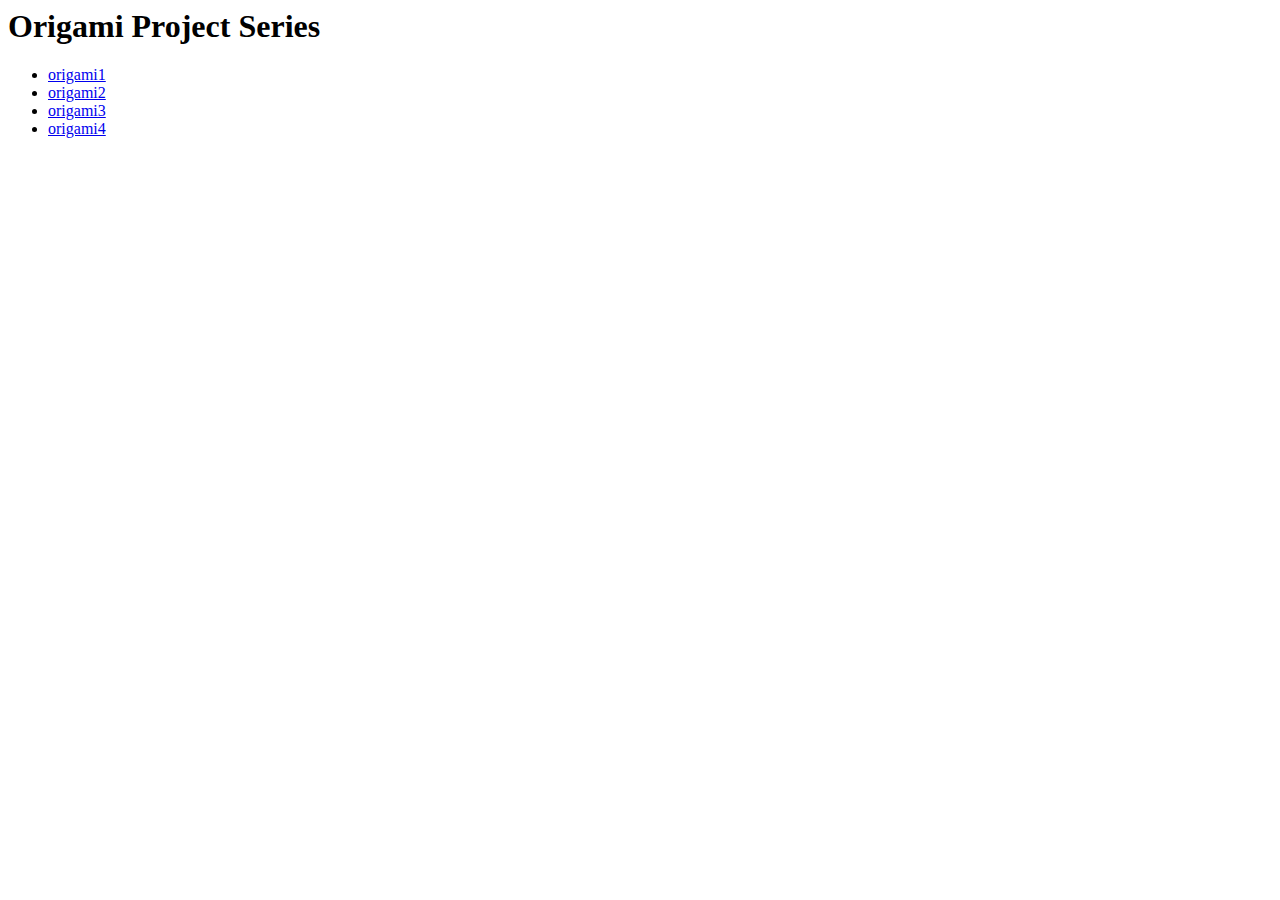
<file: index.html>
<html>
  <head>
    <title>
      Chooser
    </title>
  </head>
  <body>
    <h1>
      Origami Project Series
    </h1>
    <ul>
      <li>
        <a href="origami-1/index.html">
          origami1
        </a>
      </li>
      <li>
        <a href="origami-2/index.html">
          origami2
        </a>
      </li>
      <li>
        <a href="origami-3/index.html">
          origami3
        </a>
      </li>
      <li>
        <a href="origami-4/index.html">
          origami4
        </a>
      </li>
    </ul>
  </body>
</html>
</file>
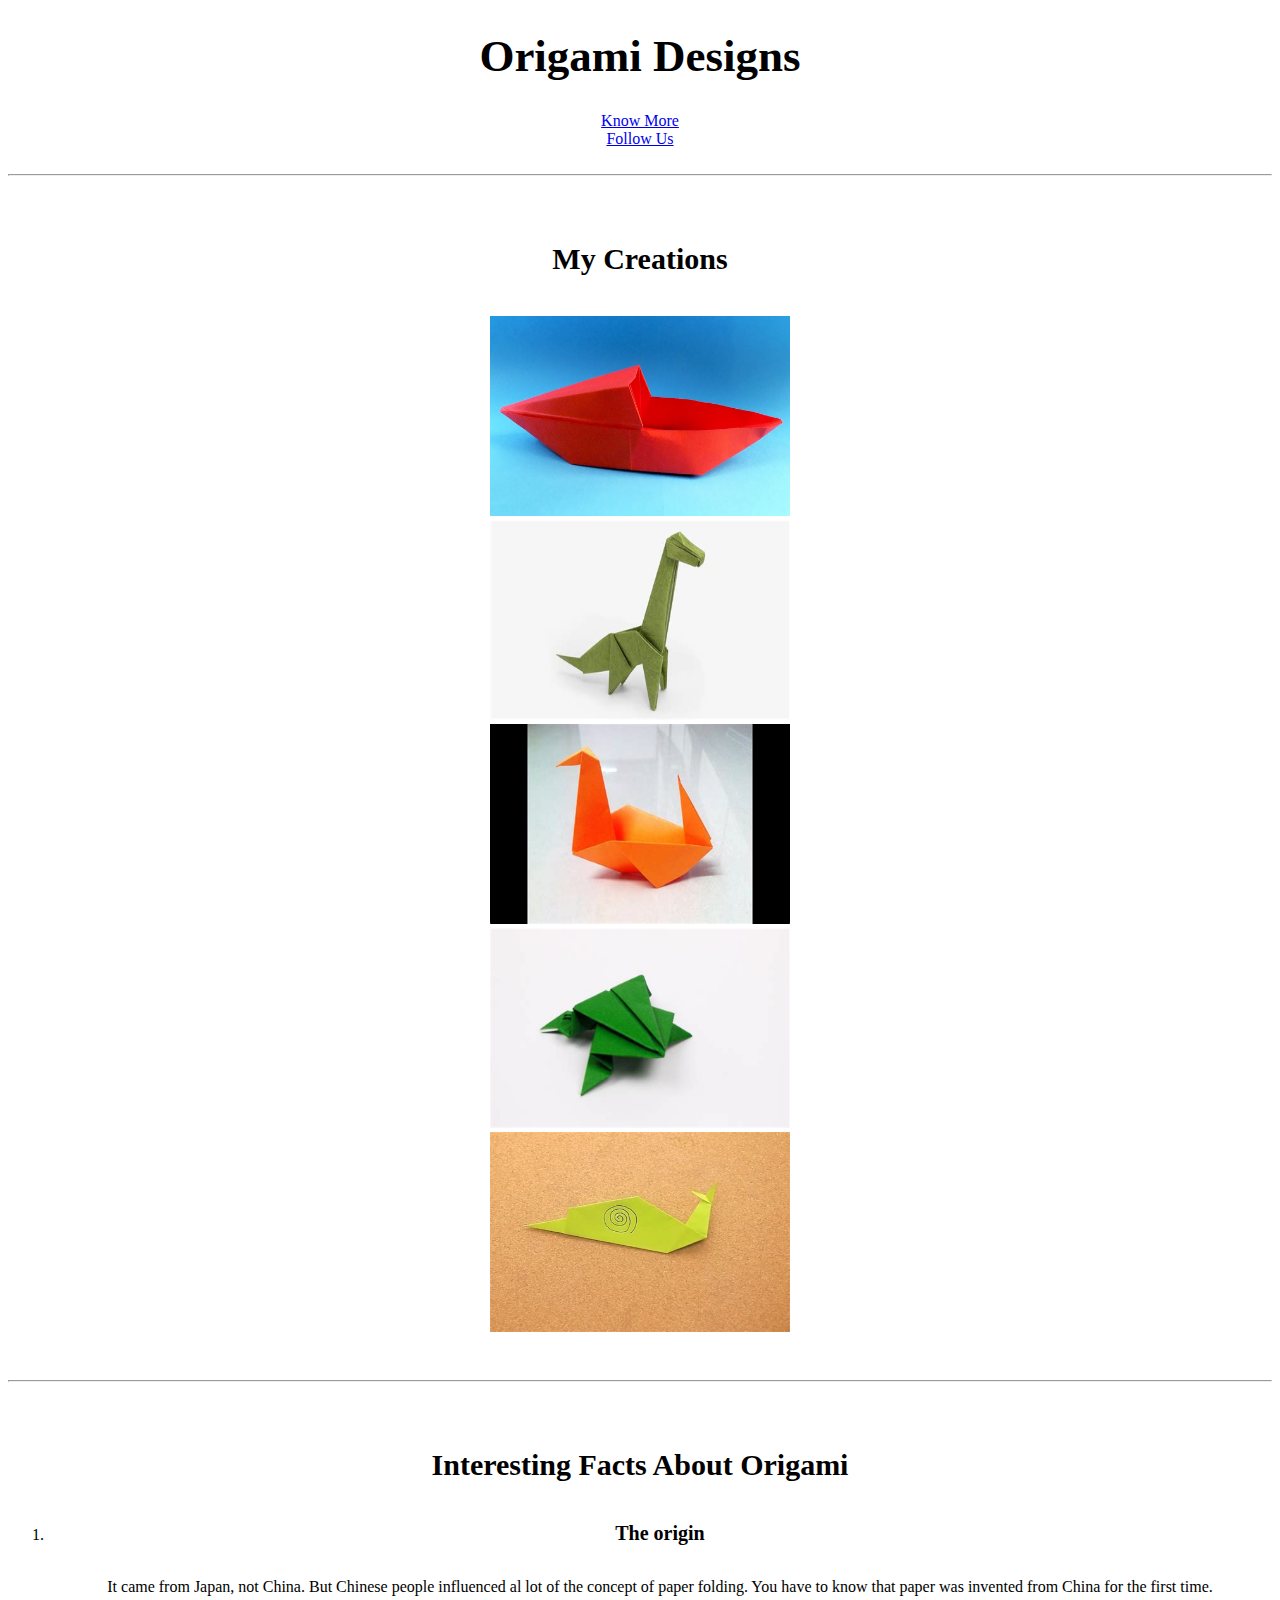
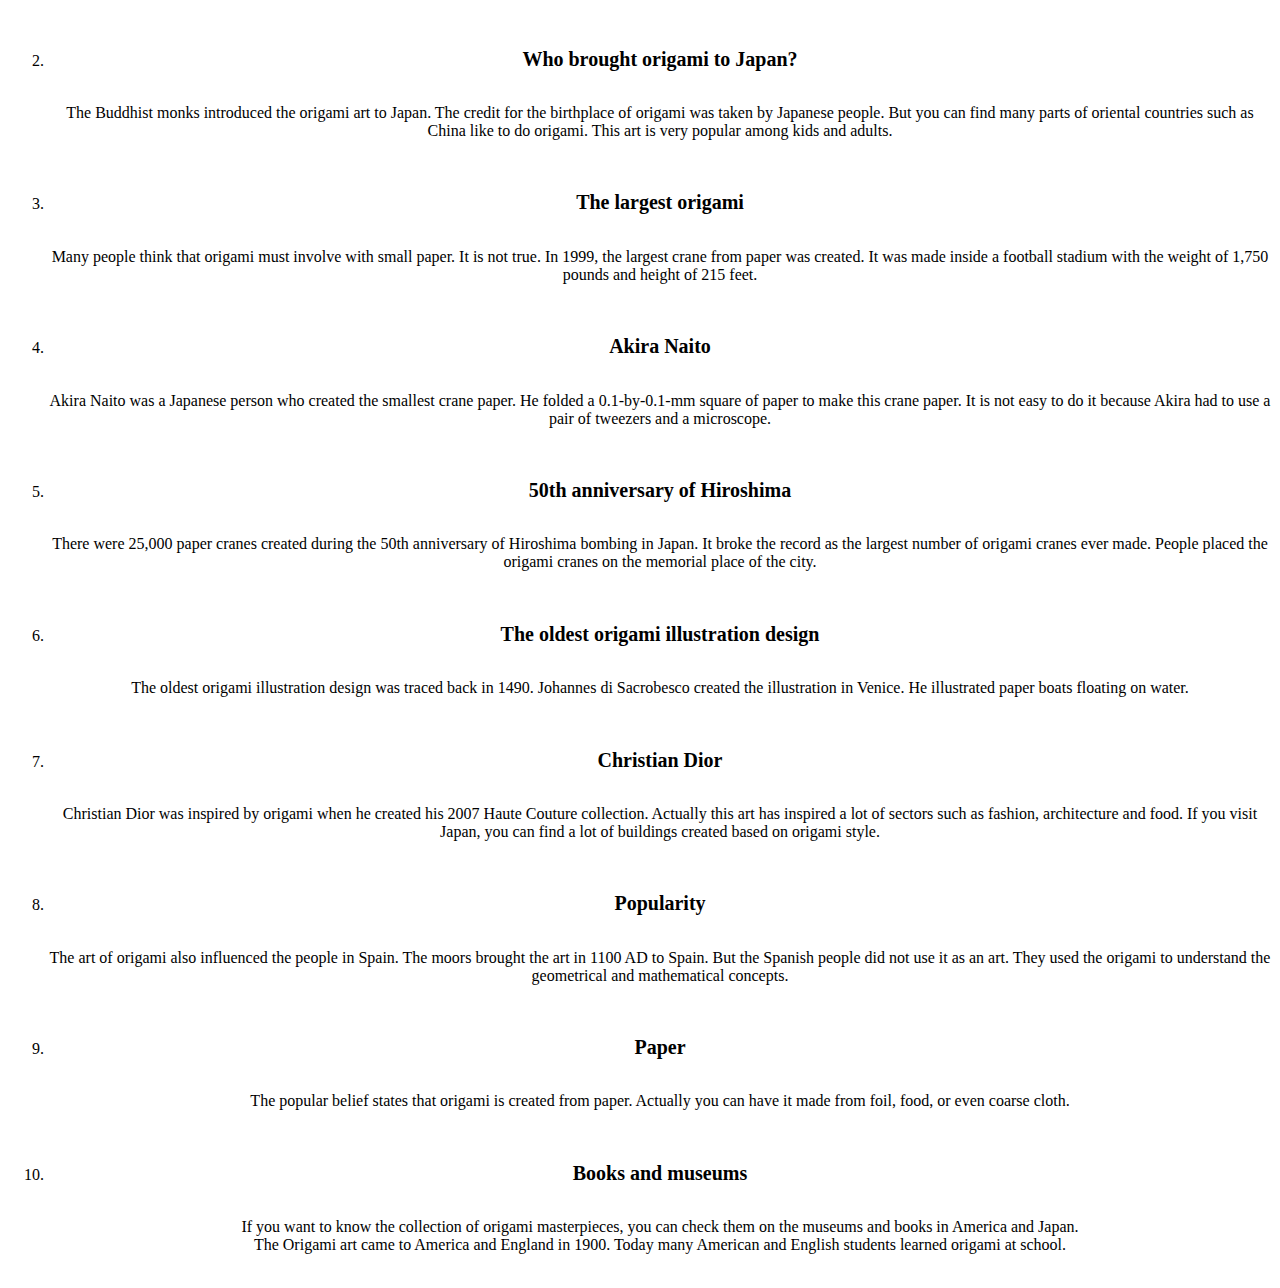
<file: origami-1/index.html>
<!DOCTYPE html>
<html>
	<head>
		<title>
			Origami Designs
		</title>
		<style>
			body {
				text-align: center;
			}
			h5 {
				font-size: 20px;
			}
			h4 {
				font-size: 30px;
			}
			h1 {
				font-size: 45px;
			}
		</style>
	</head>
	<body>
		<h1>
			Origami Designs
		</h1>
		<a href="about.html">Know More</a>
		<br>
		<a href="followus.html">Follow Us</a>
		<br><br>
		<hr>
		<br>
		
		<h4>
			My Creations
		</h4>
		
		<a href="https://youtu.be/9aUnX9KcZAs", target="_blank"><img src="boat.jpeg", width=300px, height=200px></a>
		<br>
		
		<a href="https://youtu.be/giFnDjjaS6Q", target="_blank"><img src="dino.jpeg", width=300px, height=200px></a>
		<br>
		
		<a href="https://youtu.be/9_9pcGwx41Q", target="_blank"><img src="duck.jpeg", width=300px, height=200px></a>
		<br>
		
		<a href="https://youtu.be/PT2mwVuC2mU", target="_blank"><img src="frog.jpeg", width=300px, height=200px></a>
		<br>
		
		<a href="https://youtu.be/waXRvEaXhA0", target="_blank"><img src="snail.jpeg", width=300px, height=200px></a>
		<br>
		<br><br>
		<hr>
		<br>
		
		<p>
			<h4>
				Interesting Facts About Origami
			</h4>
			
			<ol>
				<li>
					<h5>
						The origin
					</h5>
					 It came from Japan, not China. But Chinese people influenced al lot of the concept of paper folding. You have to know that paper was invented from China for the first time.
				</li>
				<br>
				
				<li>
					<h5>
						Who brought origami to Japan?
					</h5>
					The Buddhist monks introduced the origami art to Japan. The credit for the birthplace of origami was taken by Japanese people. But you can find many parts of oriental countries such as China like to do origami. This art is very popular among kids and adults.
				</li>
				<br>
				
				<li>
					<h5>
						The largest origami
					</h5>
					 Many people think that origami must involve with small paper. It is not true. In 1999, the largest crane from paper was created. It was made inside a football stadium with the weight of 1,750 pounds and height of 215 feet.
				</li>
				<br>
				
				<li>
					<h5>
						Akira Naito
					</h5>
					 Akira Naito was a Japanese person who created the smallest crane paper. He folded a 0.1-by-0.1-mm square of paper to make this crane paper. It is not easy to do it because Akira had to use a pair of tweezers and a microscope.
				</li>
				<br>
				
				<li>
					<h5>
						50th anniversary of Hiroshima
					</h5>
					There were 25,000 paper cranes created during the 50th anniversary of Hiroshima bombing in Japan. It broke the record as the largest number of origami cranes ever made. People placed the origami cranes on the memorial place of the city.
				</li>
				<br>
				
				<li>
					<h5>
						 The oldest origami illustration design
					</h5>
					The oldest origami illustration design was traced back in 1490. Johannes di Sacrobesco created the illustration in Venice. He illustrated paper boats floating on water.
				</li>
				<br>
				
				<li>
					<h5>
						Christian Dior
					</h5>
					Christian Dior was inspired by origami when he created his 2007 Haute Couture collection. Actually this art has inspired a lot of sectors such as fashion, architecture and food. If you visit Japan, you can find a lot of buildings created based on origami style.
				</li>
				<br>
				
				<li>
					<h5>
						Popularity
					</h5>
					The art of origami also influenced the people in Spain. The moors brought the art in 1100 AD to Spain. But the Spanish people did not use it as an art. They used the origami to understand the geometrical and mathematical concepts.
				</li>
				<br>
				
				<li>
					<h5>
						Paper
					</h5>
					The popular belief states that origami is created from paper. Actually you can have it made from foil, food, or even coarse cloth.
				</li>
				<br>
				
				<li>
					<h5>
						Books and museums
					</h5>
					If you want to know the collection of origami masterpieces, you can check them on the museums and books in America and Japan.<br>
					The Origami art came to America and England in 1900. Today many American and English students learned origami at school. 
				</li>
				<br>
				
			</ol>
		</p>
		
	</body>
</html>
</file>
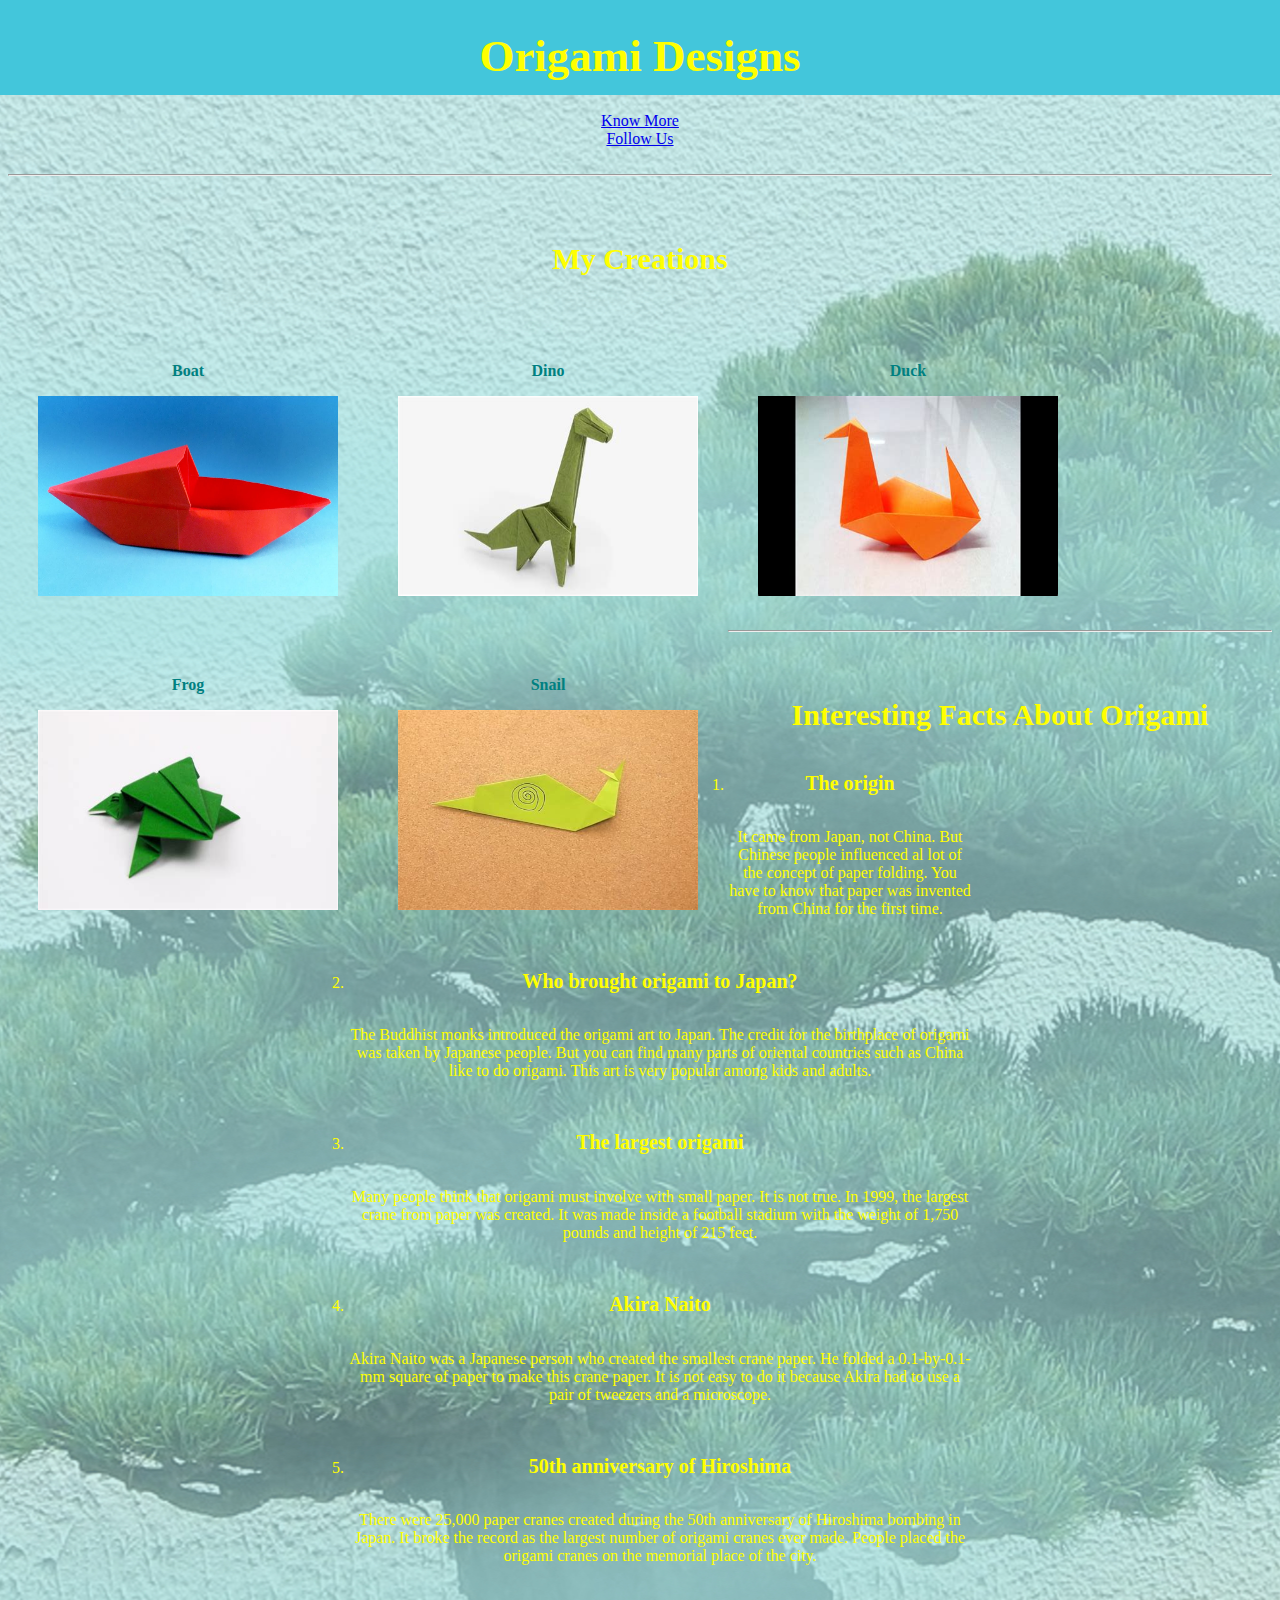
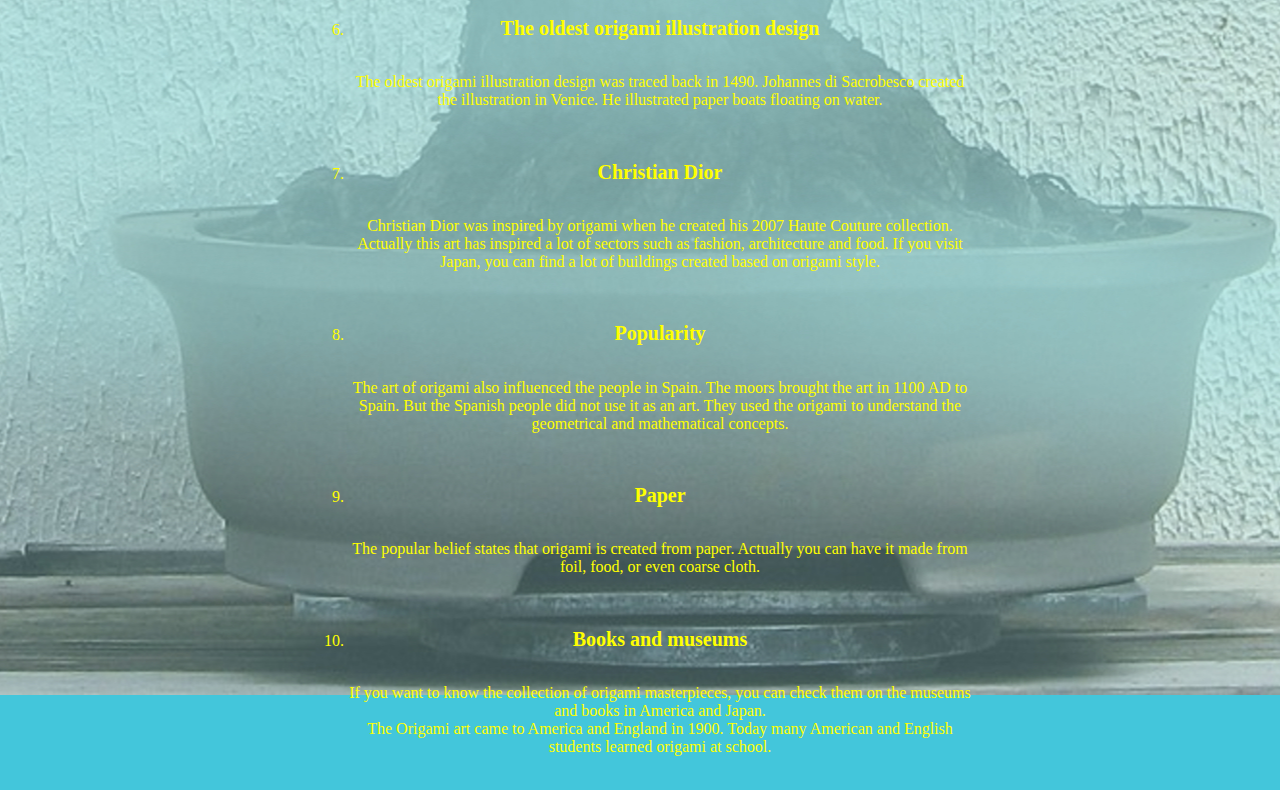
<file: origami-2/index.html>
<!DOCTYPE html>
<html>
	<head>
		<title>
			Origami Designs
		</title>
		<link rel = "stylesheet"
              type = "text/css"
              href = "style.css" />
	</head>
	<body>
		<h1>
			Origami Designs
		</h1>
		<a href="about.html">Know More</a>
		<br>
		<a href="followus.html">Follow Us</a>
		<br><br>
		<hr>
		<br>
		
		<h4>
			My Creations
		</h4>
		
		<div class="item">
		<p width=200px><b>Boat</b></p>
		<a href="https://youtu.be/9aUnX9KcZAs", target="_blank"><img src="boat.jpeg", width=300px, height=200px></a>
		</div>
		
		<div class="item">
		<p><b>Dino</b></p>
		<a href="https://youtu.be/giFnDjjaS6Q", target="_blank"><img src="dino.jpeg", width=300px, height=200px></a>
		</div>
		
		<div class="item">
		<p><b>Duck</b></p>
		<a href="https://youtu.be/9_9pcGwx41Q", target="_blank"><img src="duck.jpeg", width=300px, height=200px></a>
		</div>
		
		<div class="item">
		<p><b>Frog</b></p>
		<a href="https://youtu.be/PT2mwVuC2mU", target="_blank"><img src="frog.jpeg", width=300px, height=200px></a>
		</div>
		
		<div class="item">
		<p><b>Snail</b></p>
		<a href="https://youtu.be/waXRvEaXhA0", target="_blank"><img src="snail.jpeg", width=300px, height=200px></a>
		</div>
		
		<br><br><br><br><br><br><br><br><br><br><br><br><br><br><br><br><br>
		<hr>
		<br>
		
		<p>
			<h4>
				Interesting Facts About Origami
			</h4>
			
			<ol>
				<li>
					<h5>
						The origin
					</h5>
					 It came from Japan, not China. But Chinese people influenced al lot of the concept of paper folding. You have to know that paper was invented from China for the first time.
				</li>
				<br>
				
				<li>
					<h5>
						Who brought origami to Japan?
					</h5>
					The Buddhist monks introduced the origami art to Japan. The credit for the birthplace of origami was taken by Japanese people. But you can find many parts of oriental countries such as China like to do origami. This art is very popular among kids and adults.
				</li>
				<br>
				
				<li>
					<h5>
						The largest origami
					</h5>
					 Many people think that origami must involve with small paper. It is not true. In 1999, the largest crane from paper was created. It was made inside a football stadium with the weight of 1,750 pounds and height of 215 feet.
				</li>
				<br>
				
				<li>
					<h5>
						Akira Naito
					</h5>
					 Akira Naito was a Japanese person who created the smallest crane paper. He folded a 0.1-by-0.1-mm square of paper to make this crane paper. It is not easy to do it because Akira had to use a pair of tweezers and a microscope.
				</li>
				<br>
				
				<li>
					<h5>
						50th anniversary of Hiroshima
					</h5>
					There were 25,000 paper cranes created during the 50th anniversary of Hiroshima bombing in Japan. It broke the record as the largest number of origami cranes ever made. People placed the origami cranes on the memorial place of the city.
				</li>
				<br>
				
				<li>
					<h5>
						 The oldest origami illustration design
					</h5>
					The oldest origami illustration design was traced back in 1490. Johannes di Sacrobesco created the illustration in Venice. He illustrated paper boats floating on water.
				</li>
				<br>
				
				<li>
					<h5>
						Christian Dior
					</h5>
					Christian Dior was inspired by origami when he created his 2007 Haute Couture collection. Actually this art has inspired a lot of sectors such as fashion, architecture and food. If you visit Japan, you can find a lot of buildings created based on origami style.
				</li>
				<br>
				
				<li>
					<h5>
						Popularity
					</h5>
					The art of origami also influenced the people in Spain. The moors brought the art in 1100 AD to Spain. But the Spanish people did not use it as an art. They used the origami to understand the geometrical and mathematical concepts.
				</li>
				<br>
				
				<li>
					<h5>
						Paper
					</h5>
					The popular belief states that origami is created from paper. Actually you can have it made from foil, food, or even coarse cloth.
				</li>
				<br>
				
				<li>
					<h5>
						Books and museums
					</h5>
					If you want to know the collection of origami masterpieces, you can check them on the museums and books in America and Japan.<br>
					The Origami art came to America and England in 1900. Today many American and English students learned origami at school. 
				</li>
				<br>
				
			</ol>
		</p>
		
	</body>
</html>
</file>
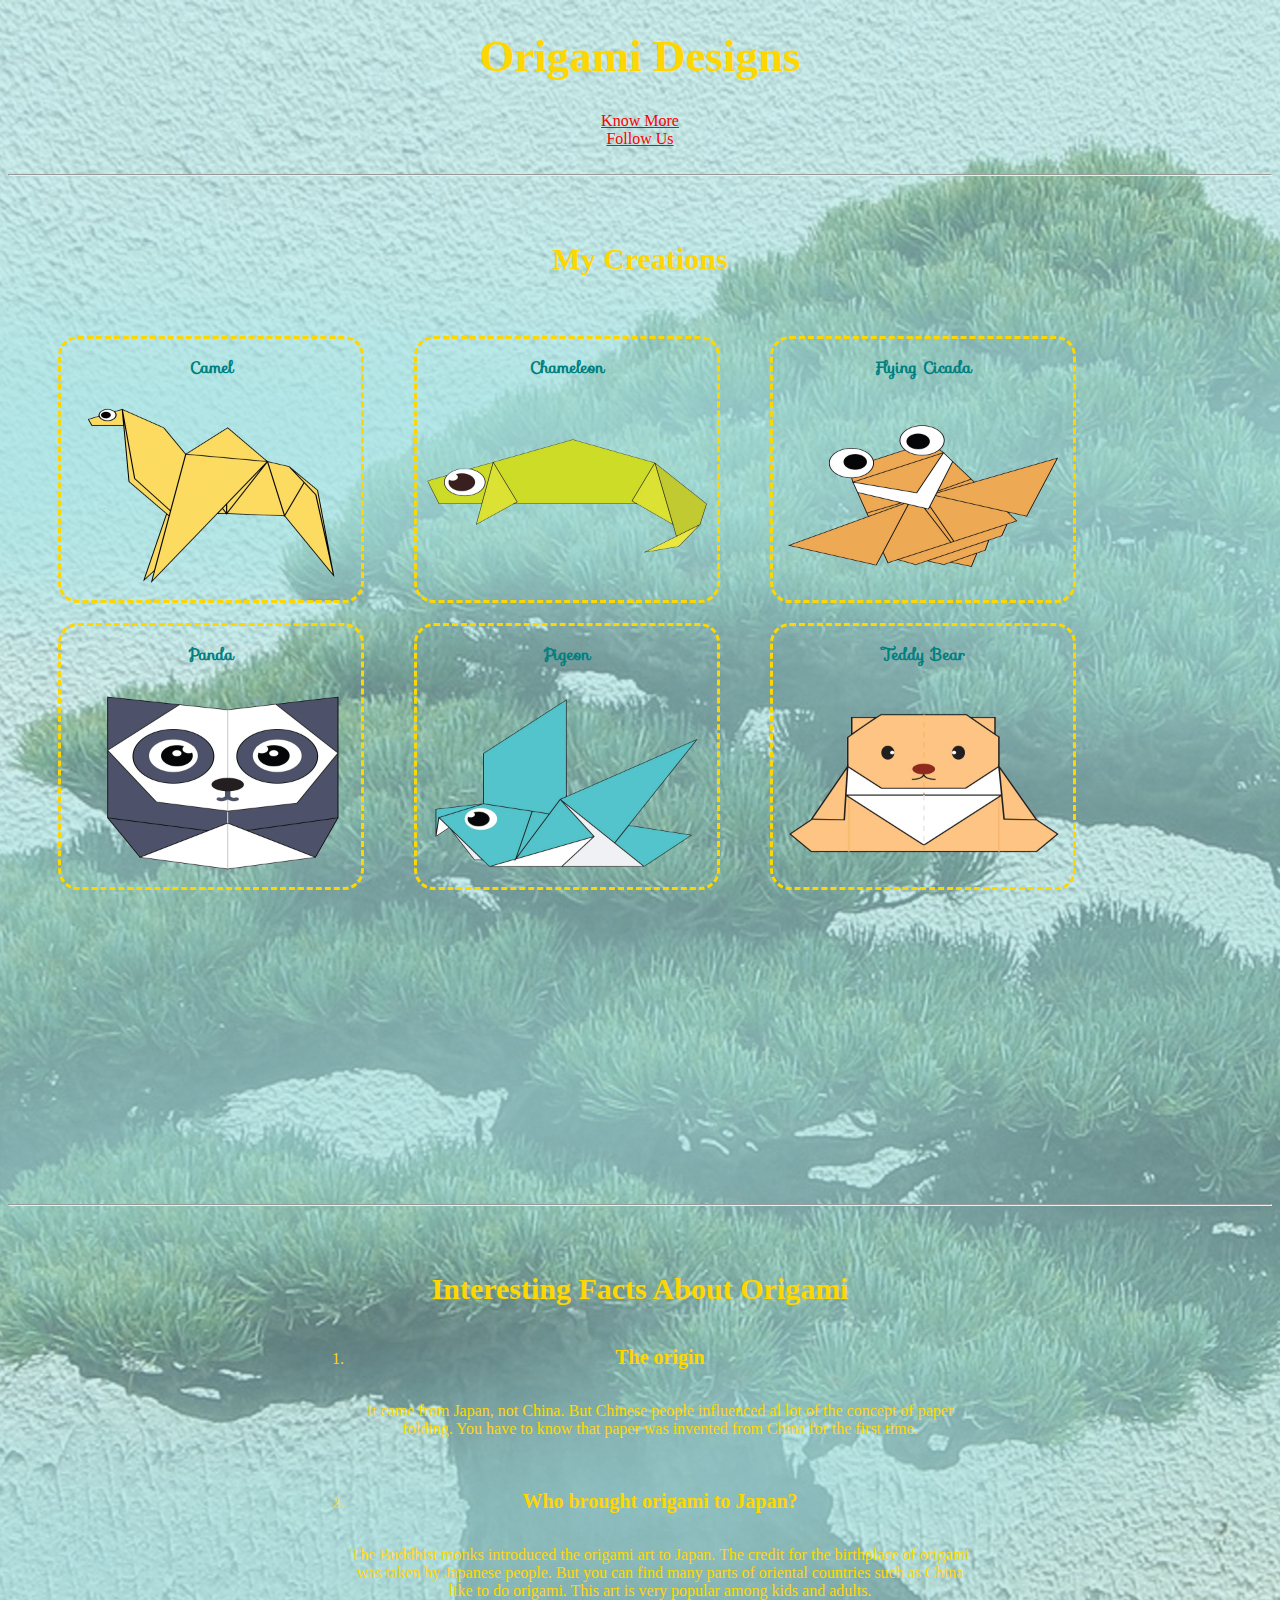
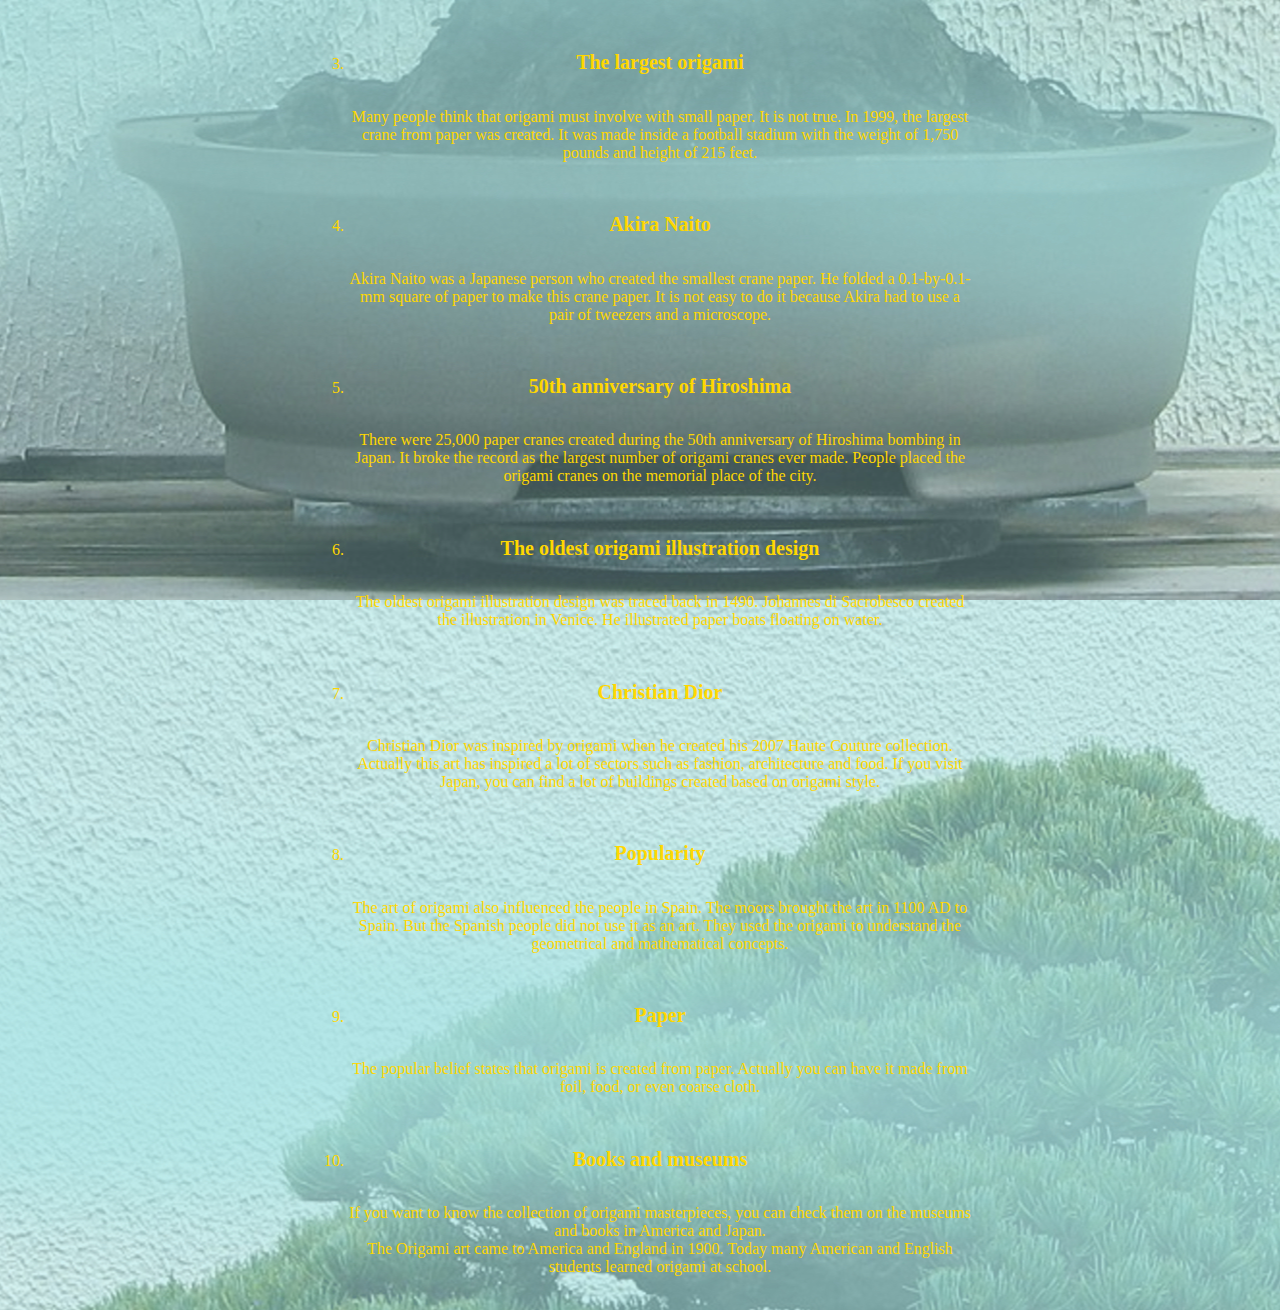
<file: origami-4/index.html>
<!DOCTYPE html>
<html>
	<head>
		<title>
			Origami Designs
		</title>
		<link href='https://fonts.googleapis.com/css?family=Sofia' rel='stylesheet'>
		<link rel = "stylesheet"
              type = "text/css"
              href = "style.css" />
	</head>
	<body>
		<h1>
			Origami Designs
		</h1>
		<a href="about.html">Know More</a>
		<br>
		<a href="followus.html">Follow Us</a>
		<br><br>
		<hr>
		<br>
		
		<h4>
			My Creations
		</h4>
		<div class="holder">
			<div class="item">
			<p width=200px><b>Camel</b></p>
			<a href="http://origami.me/camel/", target="_blank"><img src="images/camel.png", width=300px, height=200px></a>
			</div>
			
			<div class="item">
			<p><b>Chameleon</b></p>
			<a href="http://origami.me/chameleon/", target="_blank"><img src="images/chameleon.png", width=300px, height=200px></a>
			</div>
			
			<div class="item">
			<p><b>Flying Cicada</b></p>
			<a href="http://origami.me/flying-cicada/", target="_blank"><img src="images/cicada.png", width=300px, height=200px></a>
			</div>
			
			<div class="item">
			<p><b>Panda</b></p>
			<a href="http://origami.me/panda/", target="_blank"><img src="images/panda.png", width=300px, height=200px></a>
			</div>
			
			<div class="item">
			<p><b>Pigeon</b></p>
			<a href="http://origami.me/pigeon/", target="_blank"><img src="images/pigeon.png", width=300px, height=200px></a>
			</div>
			
			<div class="item">
			<p><b>Teddy Bear</b></p>
			<a href="http://origami.me/teddy-bear/", target="_blank"><img src="images/teddy.png", width=300px, height=200px></a>
			</div>
		</div>
		
		<br><br><br><br><br><br><br><br><br><br><br><br><br><br><br><br><br>
		<hr>
		<br>
		
		<p>
			<h4>
				Interesting Facts About Origami
			</h4>
			
			<ol>
				<li>
					<h5>
						The origin
					</h5>
					 It came from Japan, not China. But Chinese people influenced al lot of the concept of paper folding. You have to know that paper was invented from China for the first time.
				</li>
				<br>
				
				<li>
					<h5>
						Who brought origami to Japan?
					</h5>
					The Buddhist monks introduced the origami art to Japan. The credit for the birthplace of origami was taken by Japanese people. But you can find many parts of oriental countries such as China like to do origami. This art is very popular among kids and adults.
				</li>
				<br>
				
				<li>
					<h5>
						The largest origami
					</h5>
					 Many people think that origami must involve with small paper. It is not true. In 1999, the largest crane from paper was created. It was made inside a football stadium with the weight of 1,750 pounds and height of 215 feet.
				</li>
				<br>
				
				<li>
					<h5>
						Akira Naito
					</h5>
					 Akira Naito was a Japanese person who created the smallest crane paper. He folded a 0.1-by-0.1-mm square of paper to make this crane paper. It is not easy to do it because Akira had to use a pair of tweezers and a microscope.
				</li>
				<br>
				
				<li>
					<h5>
						50th anniversary of Hiroshima
					</h5>
					There were 25,000 paper cranes created during the 50th anniversary of Hiroshima bombing in Japan. It broke the record as the largest number of origami cranes ever made. People placed the origami cranes on the memorial place of the city.
				</li>
				<br>
				
				<li>
					<h5>
						 The oldest origami illustration design
					</h5>
					The oldest origami illustration design was traced back in 1490. Johannes di Sacrobesco created the illustration in Venice. He illustrated paper boats floating on water.
				</li>
				<br>
				
				<li>
					<h5>
						Christian Dior
					</h5>
					Christian Dior was inspired by origami when he created his 2007 Haute Couture collection. Actually this art has inspired a lot of sectors such as fashion, architecture and food. If you visit Japan, you can find a lot of buildings created based on origami style.
				</li>
				<br>
				
				<li>
					<h5>
						Popularity
					</h5>
					The art of origami also influenced the people in Spain. The moors brought the art in 1100 AD to Spain. But the Spanish people did not use it as an art. They used the origami to understand the geometrical and mathematical concepts.
				</li>
				<br>
				
				<li>
					<h5>
						Paper
					</h5>
					The popular belief states that origami is created from paper. Actually you can have it made from foil, food, or even coarse cloth.
				</li>
				<br>
				
				<li>
					<h5>
						Books and museums
					</h5>
					If you want to know the collection of origami masterpieces, you can check them on the museums and books in America and Japan.<br>
					The Origami art came to America and England in 1900. Today many American and English students learned origami at school. 
				</li>
				<br>
				
			</ol>
		</p>
		
	</body>
</html>
</file>
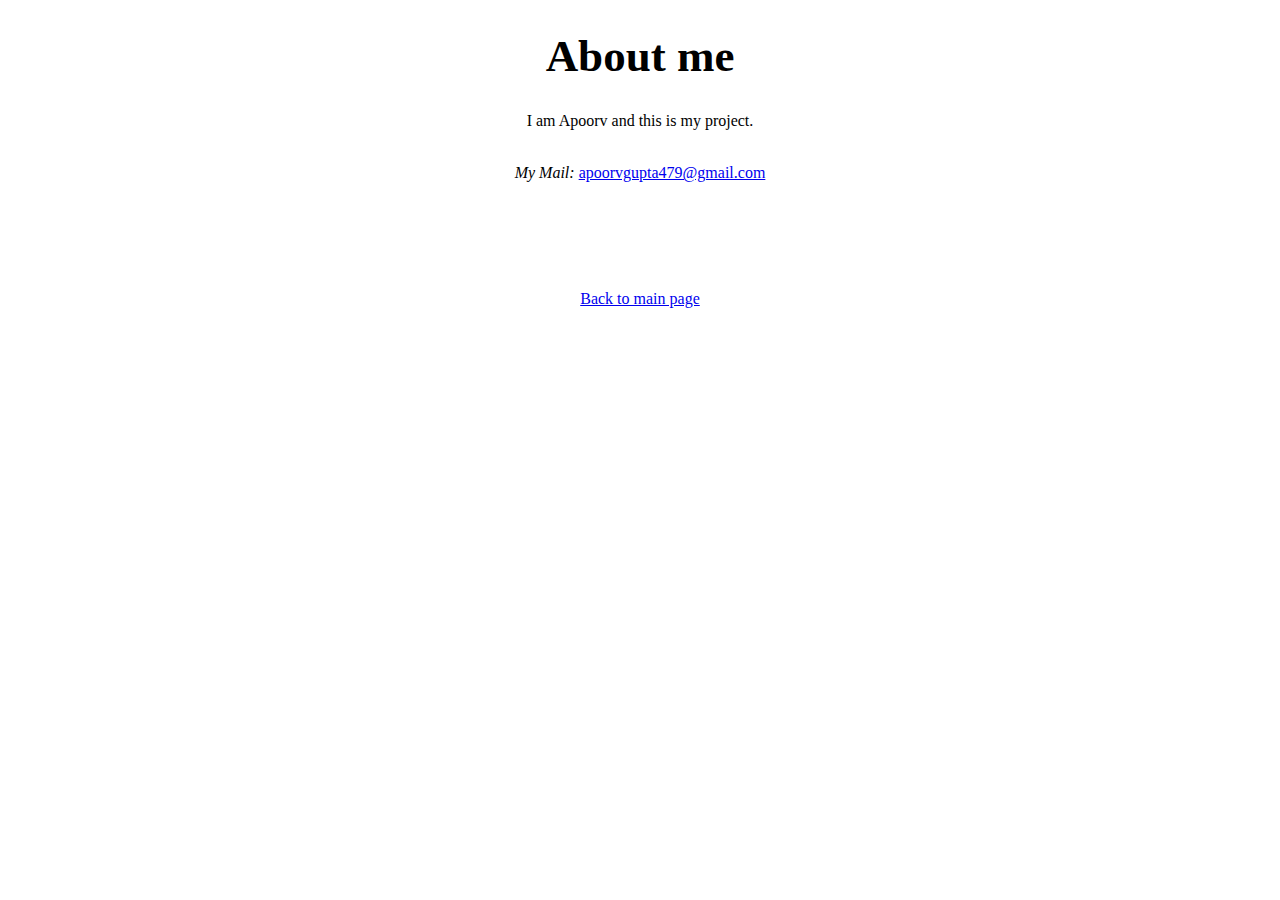
<file: origami-1/about.html>
<!DOCTYPE html>
<html>
	<head>
		<title>
			About me
		</title>
		<style>
			body {
				text-align: center;
			}
			h1 {
				font-size: 45px;
			}
		</style>
	</head>
	<body>
		<h1>About me</h1>
		<p>I am Apoorv and this is my project.</p>
		<br>
		<i>My Mail: </i><a href="https://mail.google.com/mail/u/0/#inbox?compose=CllgCJlFDKWhBMXRFZNxwcZVszwJmlkNCRxgNQfwkRmQmFwgxSLbmTQThZTpvDBqHHlmnbzxcjq", target="_blank">apoorvgupta479@gmail.com</a>
		<br><br><br><br><br><br><br>
		<footer><a href="index.html">Back to main page</footer>
	</body>
</html>
</file>
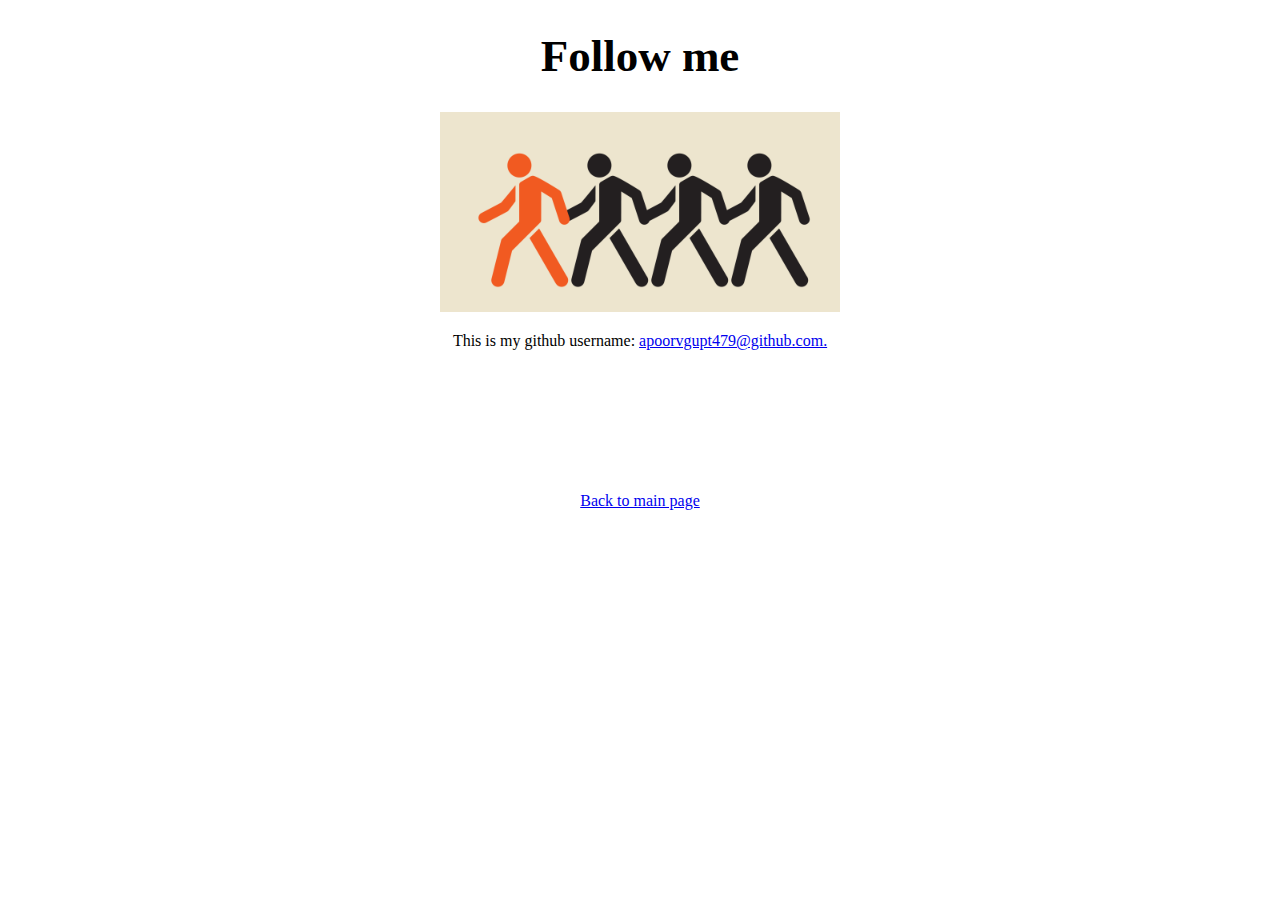
<file: origami-1/followus.html>
<!DOCTYPE html>
<html>
	<head>
		<title>
			Follow me
		</title>
		<style>
			body {
				text-align: center;
			}
			h1 {
				font-size: 45px;
			}
		</style>
	</head>
	<body>
		<h1>Follow me</h1>
		<img width=400, height=200, src="follow.jpeg"></img>
		<p>This is my github username: <a href="https://github.com/apoorvgupt479", target="_blank">apoorvgupt479@github.com.</p>
		<br><br><br><br><br><br><br>
		<footer><a href="index.html">Back to main page</footer>
	</body>
</html>
</file>
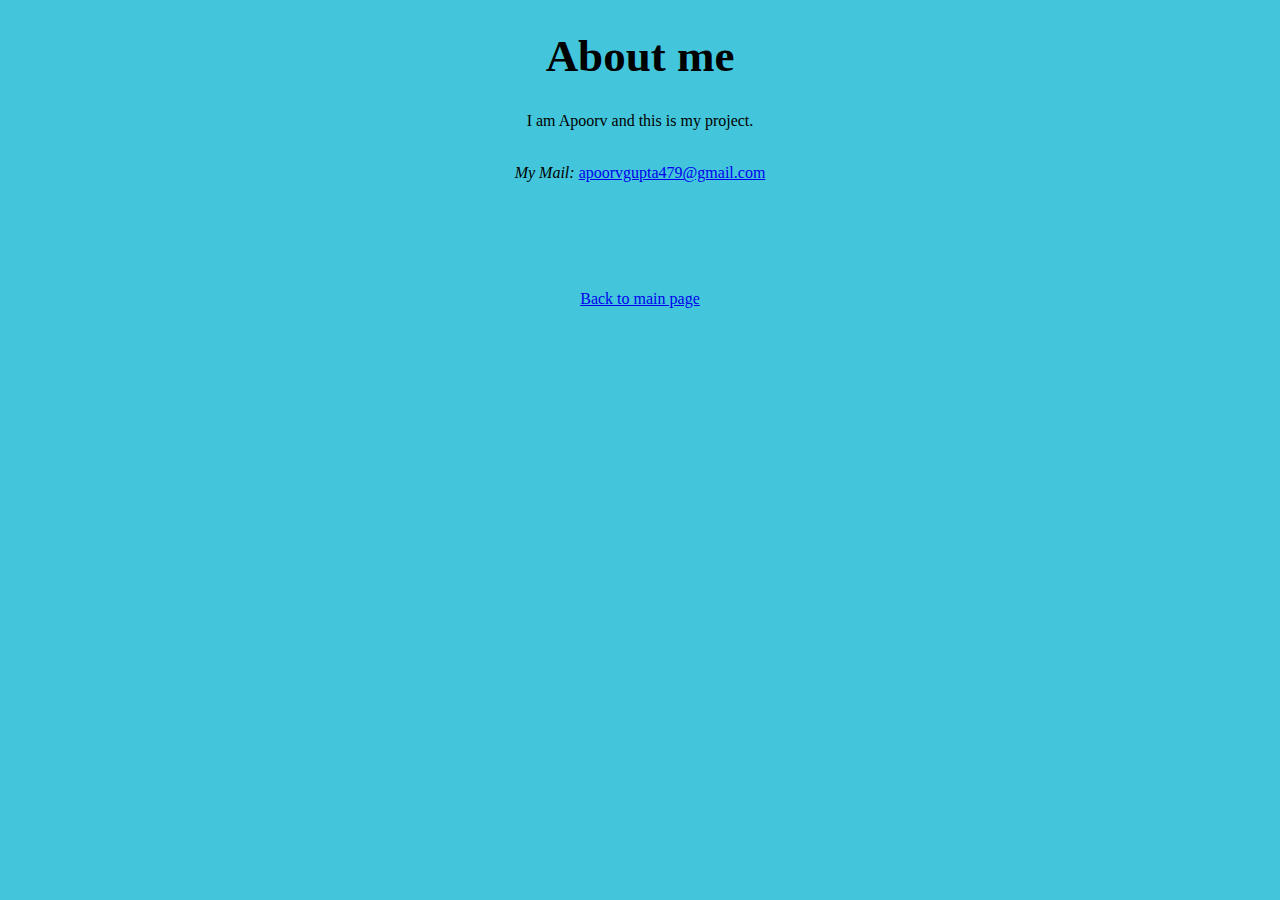
<file: origami-2/about.html>
<!DOCTYPE html>
<html>
	<head>
		<title>
			About me
		</title>
		<style>
			body {
				text-align: center;
				background: #43c6db;
			}
			h1 {
				font-size: 45px;
			}
		</style>
	</head>
	<body>
		<h1>About me</h1>
		<p>I am Apoorv and this is my project.</p>
		<br>
		<i>My Mail: </i><a href="https://mail.google.com/mail/u/0/#inbox?compose=CllgCJlFDKWhBMXRFZNxwcZVszwJmlkNCRxgNQfwkRmQmFwgxSLbmTQThZTpvDBqHHlmnbzxcjq", target="_blank">apoorvgupta479@gmail.com</a>
		<br><br><br><br><br><br><br>
		<footer><a href="index.html">Back to main page</footer>
	</body>
</html>
</file>
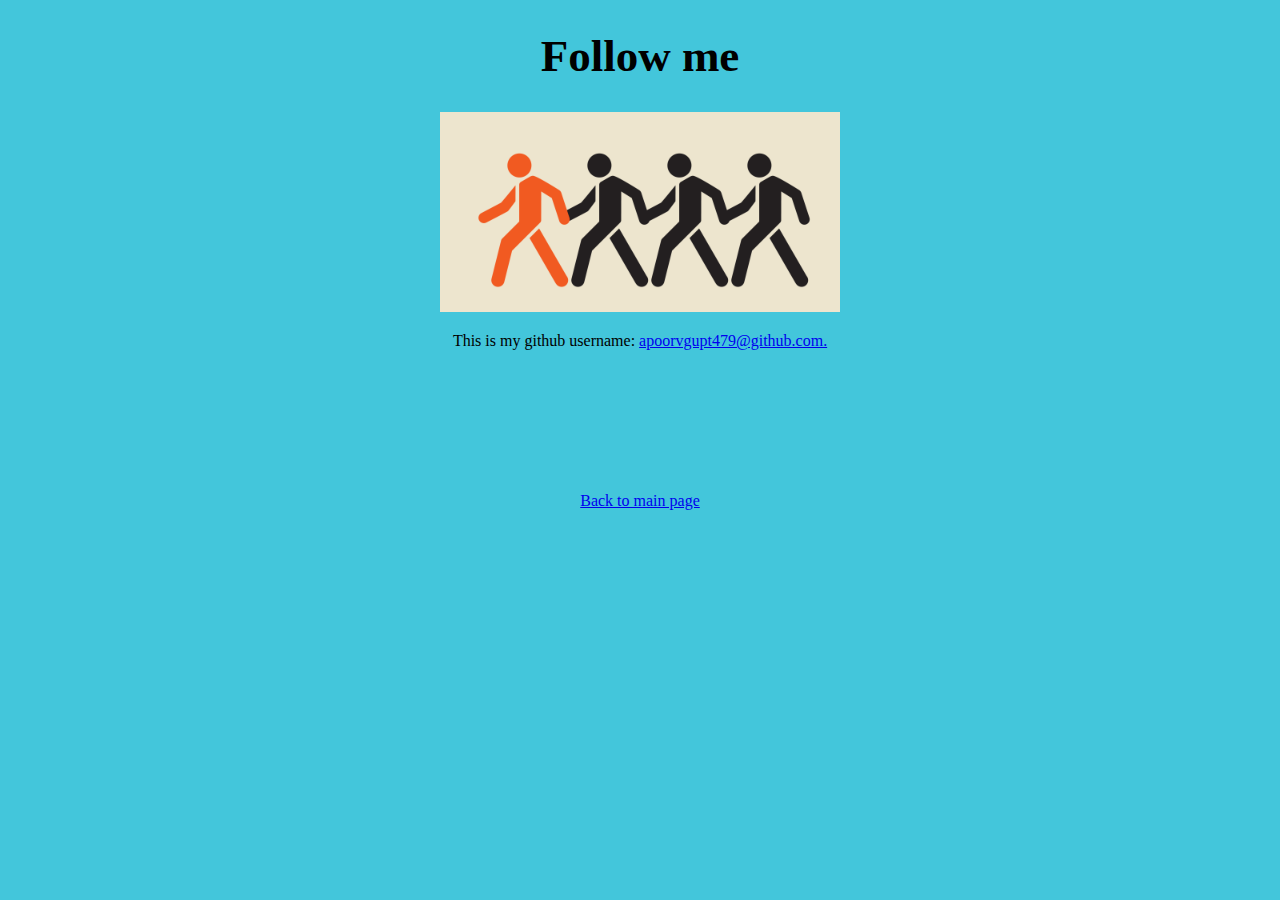
<file: origami-2/followus.html>
<!DOCTYPE html>
<html>
	<head>
		<title>
			Follow me
		</title>
		<style>
			body {
				text-align: center;
				background: #43c6db;
			}
			h1 {
				font-size: 45px;
			}
		</style>
	</head>
	<body>
		<h1>Follow me</h1>
		<img width=400, height=200, src="follow.jpeg"></img>
		<p>This is my github username: <a href="https://github.com/apoorvgupt479", target="_blank">apoorvgupt479@github.com.</p>
		<br><br><br><br><br><br><br>
		<footer><a href="index.html">Back to main page</footer>
	</body>
</html>
</file>
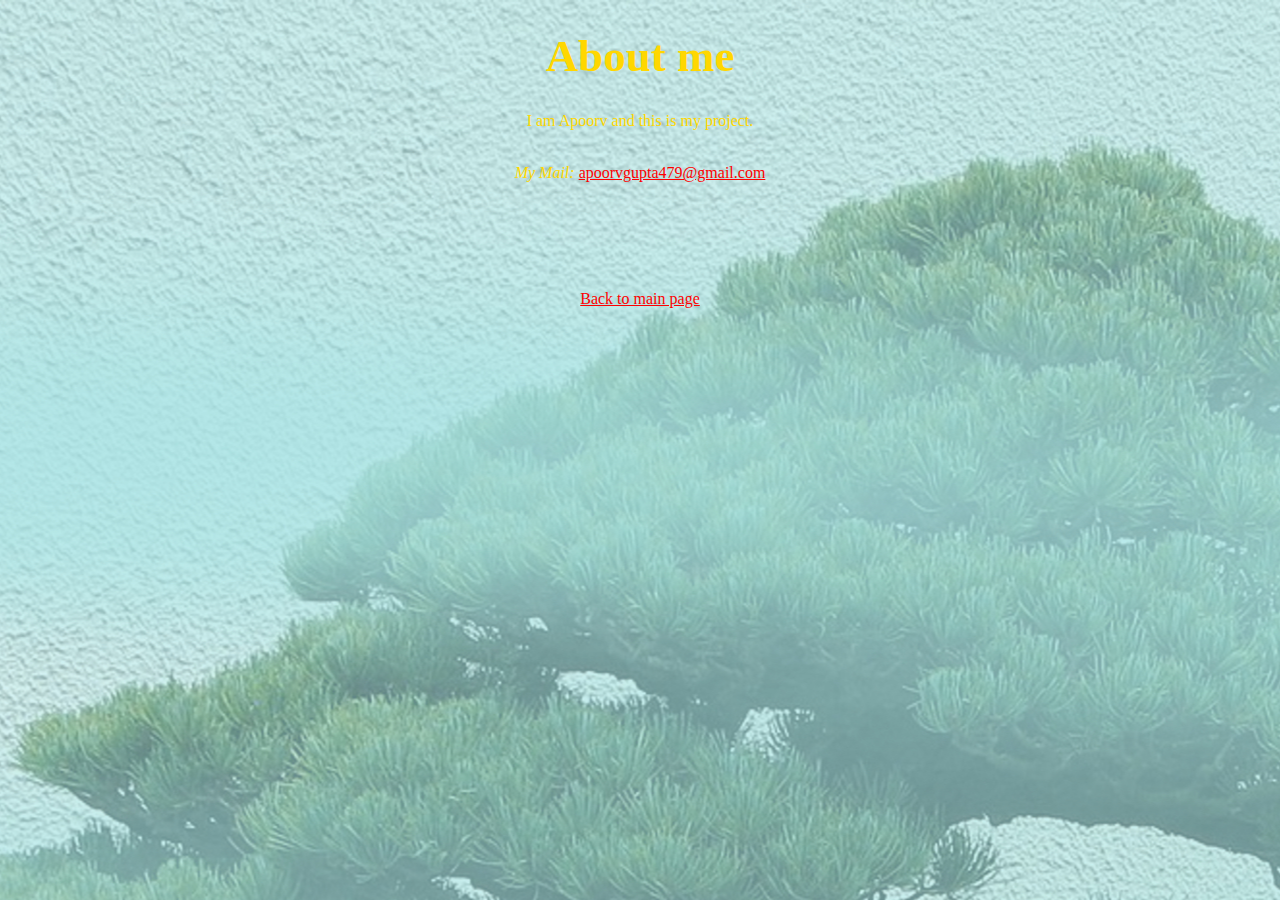
<file: origami-4/about.html>
<!DOCTYPE html>
<html>
	<head>
		<title>
			About me
		</title>
		<!-- <style>
			body {
				text-align: center;
				background: #43c6db;
			}
			h1 {
				font-size: 45px;
			}
		</style> -->
		
		<link rel = "stylesheet"
              type = "text/css"
              href = "style.css" />
	</head>
	<body>
		<h1>About me</h1>
		<p>I am Apoorv and this is my project.</p>
		<br>
		<i>My Mail: </i><a href="https://mail.google.com/mail/u/0/#inbox?compose=CllgCJlFDKWhBMXRFZNxwcZVszwJmlkNCRxgNQfwkRmQmFwgxSLbmTQThZTpvDBqHHlmnbzxcjq", target="_blank">apoorvgupta479@gmail.com</a>
		<br><br><br><br><br><br><br>
		<footer><a href="index.html">Back to main page</footer>
	</body>
</html>
</file>
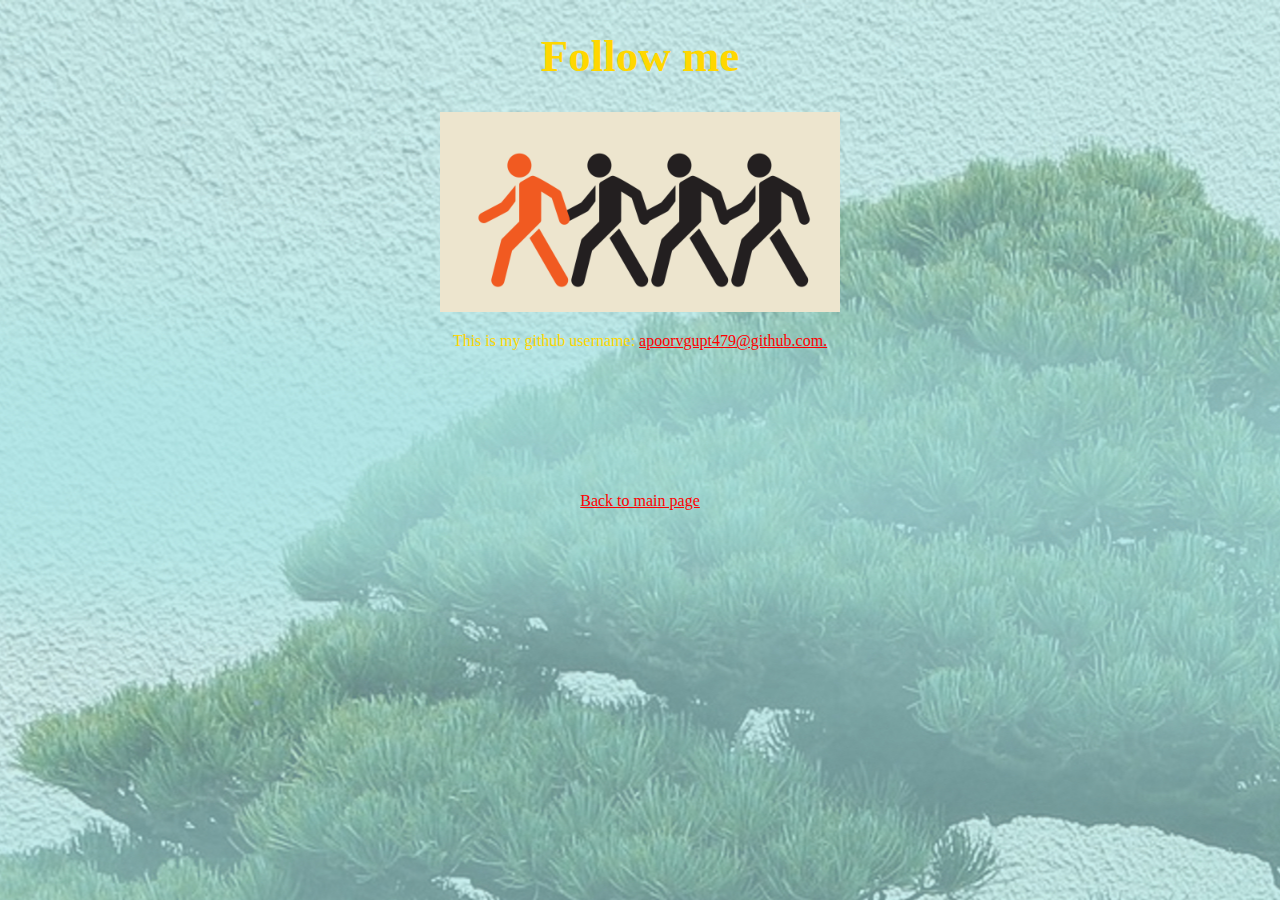
<file: origami-4/followus.html>
<!DOCTYPE html>
<html>
	<head>
		<title>
			Follow me
		</title>
		<!--
		<style>
			body {
				text-align: center;
				background: #43c6db;
			}
			h1 {
				font-size: 45px;
			}
		</style> -->
		
		<link rel = "stylesheet"
              type = "text/css"
              href = "style.css" />
	</head>
	<body>
		<h1>Follow me</h1>
		<img width=400, height=200, src="follow.jpeg"></img>
		<p>This is my github username: <a href="https://github.com/apoorvgupt479", target="_blank">apoorvgupt479@github.com.</p>
		<br><br><br><br><br><br><br>
		<footer><a href="index.html">Back to main page</footer>
	</body>
</html>
</file>
<file: origami-2/style.css>
body {
	text-align: center;
	background: #43c6db url("tree.jpeg") no-repeat center;
	color:yellow;
}
h5 {
	font-size: 20px;
}
h4 {
	font-size: 30px;
}
h1 {
	font-size: 45px;
}
.item {
    float:left;
    padding:20px;
    margin:10px;
    position: relative;
	top: 50%;
}

.item p{
  color:teal;
  left:200;
	
}

ol{
	margin-left:300px;
	margin-right:300px;
}
</file>
<file: origami-4/style.css>
body {
	text-align: center;
	background: #43c6db url("tree.jpeg") repeat top;
	color: #ffd700;
}

h5 {
	font-size: 20px;
}
h4 {
	font-size: 30px;
}
h1 {
	font-size: 45px;
}
.item {
    padding:0px;
    margin-left:50px;
    margin-right:"10%";
    margin-top:20px;
    position: relative;
    border: dashed;
    border-radius: 20px;
    justify-content:space-between;
    transition: opacity 0.5s, font-size 0.25s, background-color 1s;
}

.item p{
  color:teal;
  left:200;
  font-family: "Sofia";
}

.holder {
	color:"orange";
	display:flex;
	flex-wrap:wrap;
}

.holder:hover {
	position: static;
}

ol{
	margin-left:300px;
	margin-right:300px;
}

a:link{
	color:#fe0000;
	transition: font-size 1.25s;
	font-family:fantasy;
}

a:visited{
	color:#960000;
	transition: font-size 1.25s;
	font-family:fantasy;
}

a:hover{
	font-size:25px;
	transition: font-size 0.75s;
	font-family:fantasy;
}

.item:hover{
    background-color:#43c6db;
	font-size:25px;
	color:"red";
	position: static;
	transition: font-size 0.75s, background-color 2s;
}

.item:hover img{
	opacity:0.5;
	transition: opacity 1.25s;
}
</file>
